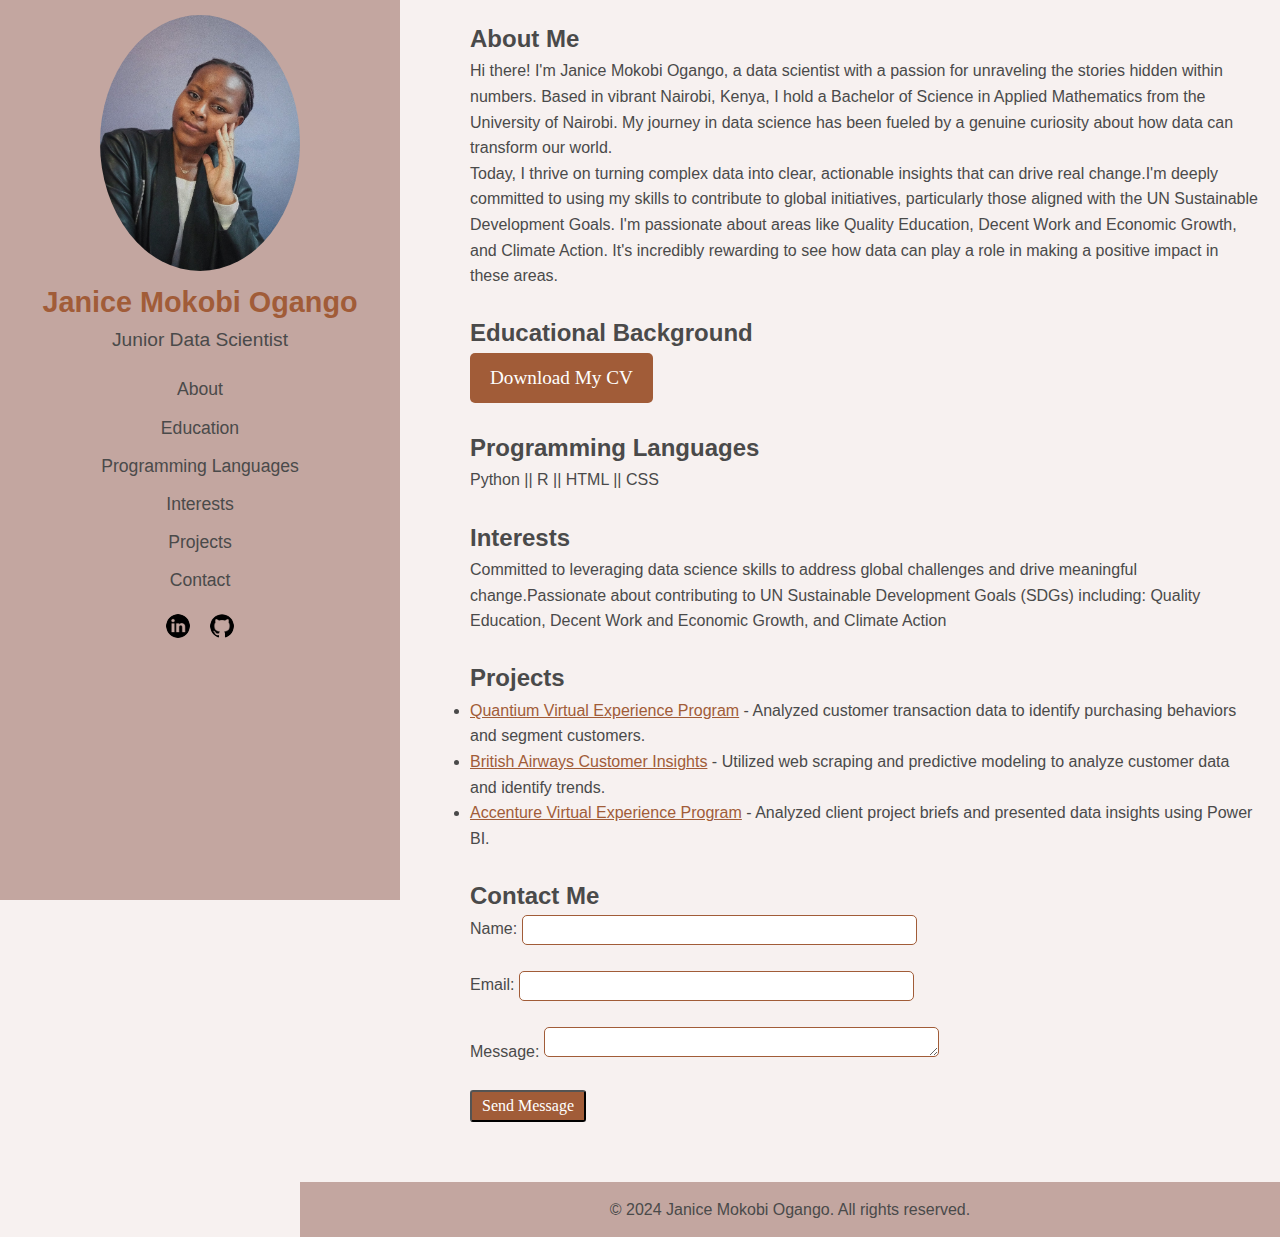
<file: index.html>
<!DOCTYPE html>
<html lang="en">
<head>
    <meta charset="UTF-8">
    <meta name="viewport" content="width=device-width, initial-scale=1.0">
    <title>Janice Mokobi - Portfolio</title>
    <link rel="stylesheet" href="style.css">

    <link rel="apple-touch-icon" sizes="180x180" href="misc/redketchup/apple-touch-icon.png">
    <link rel="icon" type="image/png" sizes="32x32" href="misc/redketchup/favicon-32x32.png">
    <link rel="icon" type="image/png" sizes="16x16" href="misc/redketchup/favicon-16x16.png">
    <link rel="manifest" href="misc/redketchup/site.webmanifest">
</head>
<body>
    <header>
        <div class="header-content">
            <img src="misc/Janice.jpg" alt="Janice's picture" width="200" height="256">
            <h1>Janice Mokobi Ogango</h1>
            <p>Junior Data Scientist</p>
        </div>
        <nav>
            <ul>
                <li><a href="#about">About</a></li>
                <li><a href="#education">Education</a></li>
                <li><a href="#languages">Programming Languages</a></li>
                <li><a href="#interests">Interests</a></li>
                <li><a href="#projects">Projects</a></li>
                <li><a href="#contact">Contact</a></li>
            </ul>
        </nav>
        <div class="social-links">
            <a href="https://www.linkedin.com/in/JaniceMokobi" target="_blank"><img src="misc/linkedin.png" alt="Linkedin"></a>
            <a href="https://github.com/Kobi-jan" target="_blank"><img src="misc/github.png" alt="Github"></a>
        </div>
    </header>

    <main>
        <section id="about" class="section">
            <h2>About Me</h2>
            <p>Hi there! I'm Janice Mokobi Ogango, a data scientist with a passion for unraveling the stories hidden within numbers. Based in vibrant Nairobi, Kenya, I hold a Bachelor of Science in Applied Mathematics from the University of Nairobi. My journey in data science has been fueled by a genuine curiosity about how data can transform our world.</p>
            <p>Today, I thrive on turning complex data into clear, actionable insights that can drive real change.I'm deeply committed to using my skills to contribute to global initiatives, particularly those aligned with the UN Sustainable Development Goals. I'm passionate about areas like Quality Education, Decent Work and Economic Growth, and Climate Action. It's incredibly rewarding to see how data can play a role in making a positive impact in these areas.</p>
        </section>
        <br>

        <section id="education" class="section">
            <h2>Educational Background</h2>
            <a class="btn" href="misc/Janice Mokobi Ogango Resume .pdf" target="_blank" download>Download My CV</a>
        </section>
        <br>

        <section id="languages" class="section"></section>
            <h2>Programming Languages</h2>
            <p>Python || R  || HTML || CSS</p>
        </section>
        <br>
        <section id="interests" class="section">
            <h2>Interests</h2>
            <p>Committed to leveraging data science skills to address global challenges and drive meaningful change.Passionate about contributing to UN Sustainable Development Goals (SDGs) including: Quality Education, Decent Work and Economic Growth, and Climate Action</p>
        </section>
        <br>
        <section id="projects" class="section">
            <h2>Projects</h2>
            <ul>
                <li><a href="placeholder.html" target="_blank">Quantium Virtual Experience Program</a> - Analyzed customer transaction data to identify purchasing behaviors and segment customers.</li>
                <li><a href="placeholder.html" target="_blank">British Airways Customer Insights</a> - Utilized web scraping and predictive modeling to analyze customer data and identify trends.</li>
                <li><a href="placeholder.html" target="_blank">Accenture Virtual Experience Program</a> - Analyzed client project briefs and presented data insights using Power BI.</li>
            </ul>
        </section>
        <br>

        <section id="contact" class="section">
            <h2>Contact Me</h2>
            <form action="mailto:jkobi002@gmail.com" method="post" enctype="text/plain">
                <div class="form-group">
                    <label for="name">Name:</label>
                    <input type="text" id="name" name="name" required>
                </div>
                <br>
                <div class="form-group">
                    <label for="email">Email:</label>
                    <input type="email" id="email" name="email" required>
                </div>
                <br>
                <div class="form-group">
                    <label for="message">Message:</label>
                    <textarea id="message" name="message" rows="5" required></textarea>
                </div>
                <br>
                <button type="submit" class="btn-small">Send Message</button>
            </form>
        </section>
    </main>

    <footer>
        <p>&copy; 2024 Janice Mokobi Ogango. All rights reserved.</p>
    </footer>
</body>
</html>
</file>
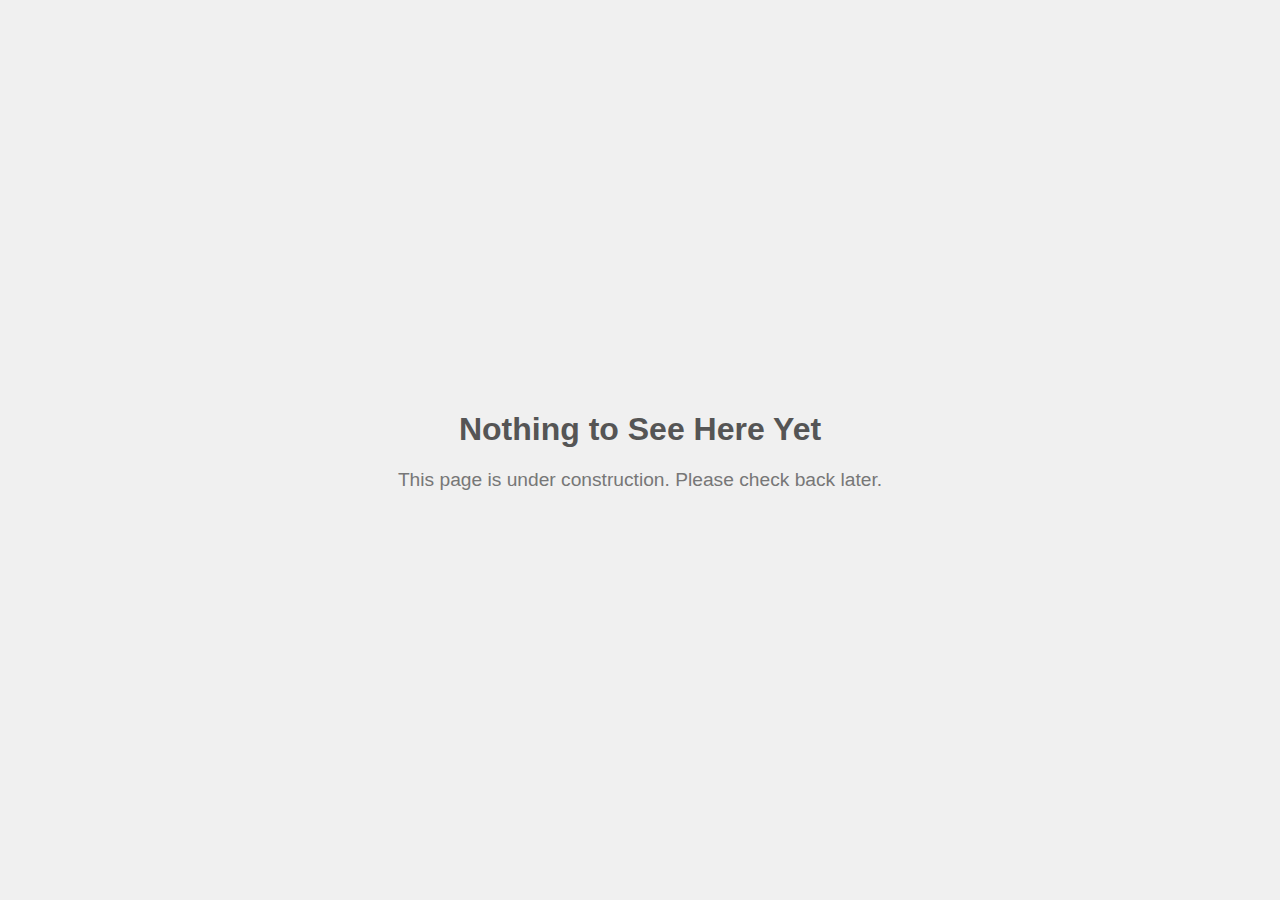
<file: placeholder.html>
<!DOCTYPE html>
<html lang="en">
<head>
    <meta charset="UTF-8">
    <meta name="viewport" content="width=device-width, initial-scale=1.0">
    <title>Nothing to See Here</title>
    <link rel="apple-touch-icon" sizes="180x180" href="misc/redketchup/apple-touch-icon.png">
    <link rel="icon" type="image/png" sizes="32x32" href="misc/redketchup/favicon-32x32.png">
    <link rel="icon" type="image/png" sizes="16x16" href="misc/redketchup/favicon-16x16.png">
    <link rel="manifest" href="misc/redketchup/site.webmanifest">
    
    <style>
        body {
            font-family: Arial, sans-serif;
            display: flex;
            justify-content: center;
            align-items: center;
            height: 100vh;
            margin: 0;
            background-color: #f0f0f0;
            color: #333;
        }
        .message {
            text-align: center;
        }
        h1 {
            font-size: 2rem;
            color: #555;
        }
        p {
            font-size: 1.2rem;
            color: #777;
        }
    </style>
</head>
<body>
    <div class="message">
        <h1>Nothing to See Here Yet</h1>
        <p>This page is under construction. Please check back later.</p>
    </div>
</body>
</html>
</file>
<file: style.css>
* {
    margin: 0;
    padding: 0;
    box-sizing: border-box;
}


body {
    font-family: Arial, sans-serif;
    background-color: #f7f1f0; 
    color: #4a4a4a; 
    line-height: 1.6;
    padding-left: 300px; 
}

/* Header */
header {
    position: fixed; 
    left: 0;
    top: 0;
    width: 400px;
    background-color: #c3a6a0; 
    color: #4a4a4a;
    padding: 15px; 
    text-align: center;
    z-index: 1000; 
    height: 100vh; 
    overflow-y: auto; 
}

.header-content {
    margin-bottom: 15px; 
}

header img {
    border-radius: 50%;
}

header h1 {
    font-size: 1.8rem; 
    color: #a15c38;
}

header p {
    font-size: 1.2rem; 
}

nav {
    margin-top: 20px; 
}

nav ul {
    list-style: none;
    padding: 0;
}

nav ul li {
    margin: 10px 0;
}

nav ul li a {
    text-decoration: none;
    color: #4a4a4a;
    font-size: 1.1rem; 
}

nav ul li a:hover {
    color: #6d6875; 
}

nav ul li a:active {
    color: #b56576; 
}
.social-links {
    margin-top: 20px;
}

.social-links a {
    margin: 0 8px;
}

.social-links img {
    width: 24px; 
    height: 24px;
}


/* Main content */
main {
    padding: 20px;
    margin-left: 150px; 
}

/* Button styles */
.btn {
    display: inline-block;
    padding: 10px 20px;
    background-color: #A15C38; 
    color: #fff; 
    border-radius: 5px; 
    text-decoration: none; 
    font-size: 1.2rem;
    font-family: 'Lora', serif;
    text-align: center; 
    transition: background-color 0.3s ease; 
}

.btn:hover {
    background-color: #6d6875; 
}

.btn:active {
    background-color: #b56576; 
}


#projects ul li a {
    color: #A15C38; 
    text-decoration: underline; 
}

#projects ul li a:hover {
    color: #6d6875; 
}

#projects ul li a:active {
    color: #b56576; 
}


/* Footer styling */
footer {
    background-color: #c3a6a0;
    color: #4a4a4a;
    text-align: center;
    padding: 15px; 
    margin-top: 40px;
}

.btn-small {
    display: inline-block;
    padding: 5px 10px; 
    background-color: #A15C38; 
    color: #fff; 
    border-radius: 3px; 
    text-decoration: none; 
    font-size: 1rem; 
    font-family: 'Lora', serif;
    text-align: center; 
    transition: background-color 0.3s ease; 
}

.btn-small:hover {
    background-color: #6d6875; 
}

.btn-small:active {
    background-color: #b56576; 
}


input, textarea {
    border: 1px solid #A15C38; 
    border-radius: 5px; 
    font-family: 'Georgia', serif; 
    width: 50%;
    height: 30px;
    padding: 5px
}


/* Responsive adjustments */
@media (max-width: 768px) {
    header {
        width: 200px; 
        padding: 15px; 
    }

    body{
        padding-left: 20px;
    }

    main {
        margin-left: 220px; 
    }

    nav ul li a {
        font-size: 1rem; 
    }

    .social-links img {
        width: 20px; 
        height: 20px;
    }
    input,textarea {
        max-width: 100%;
}
}

@media (max-width: 480px) {
    header {
        width: 100%;
        height: auto;
        position: relative; 
        padding: 10px; 
    }

    body {
        padding-left: 0; 
    }

    main {
        margin-left: 0; 
    }

    nav ul {
        text-align: center;
    }

    nav ul li {
        margin: 5px 0; 
    }
    input,textarea {
        max-width: 100%;
    }
}
</file>
